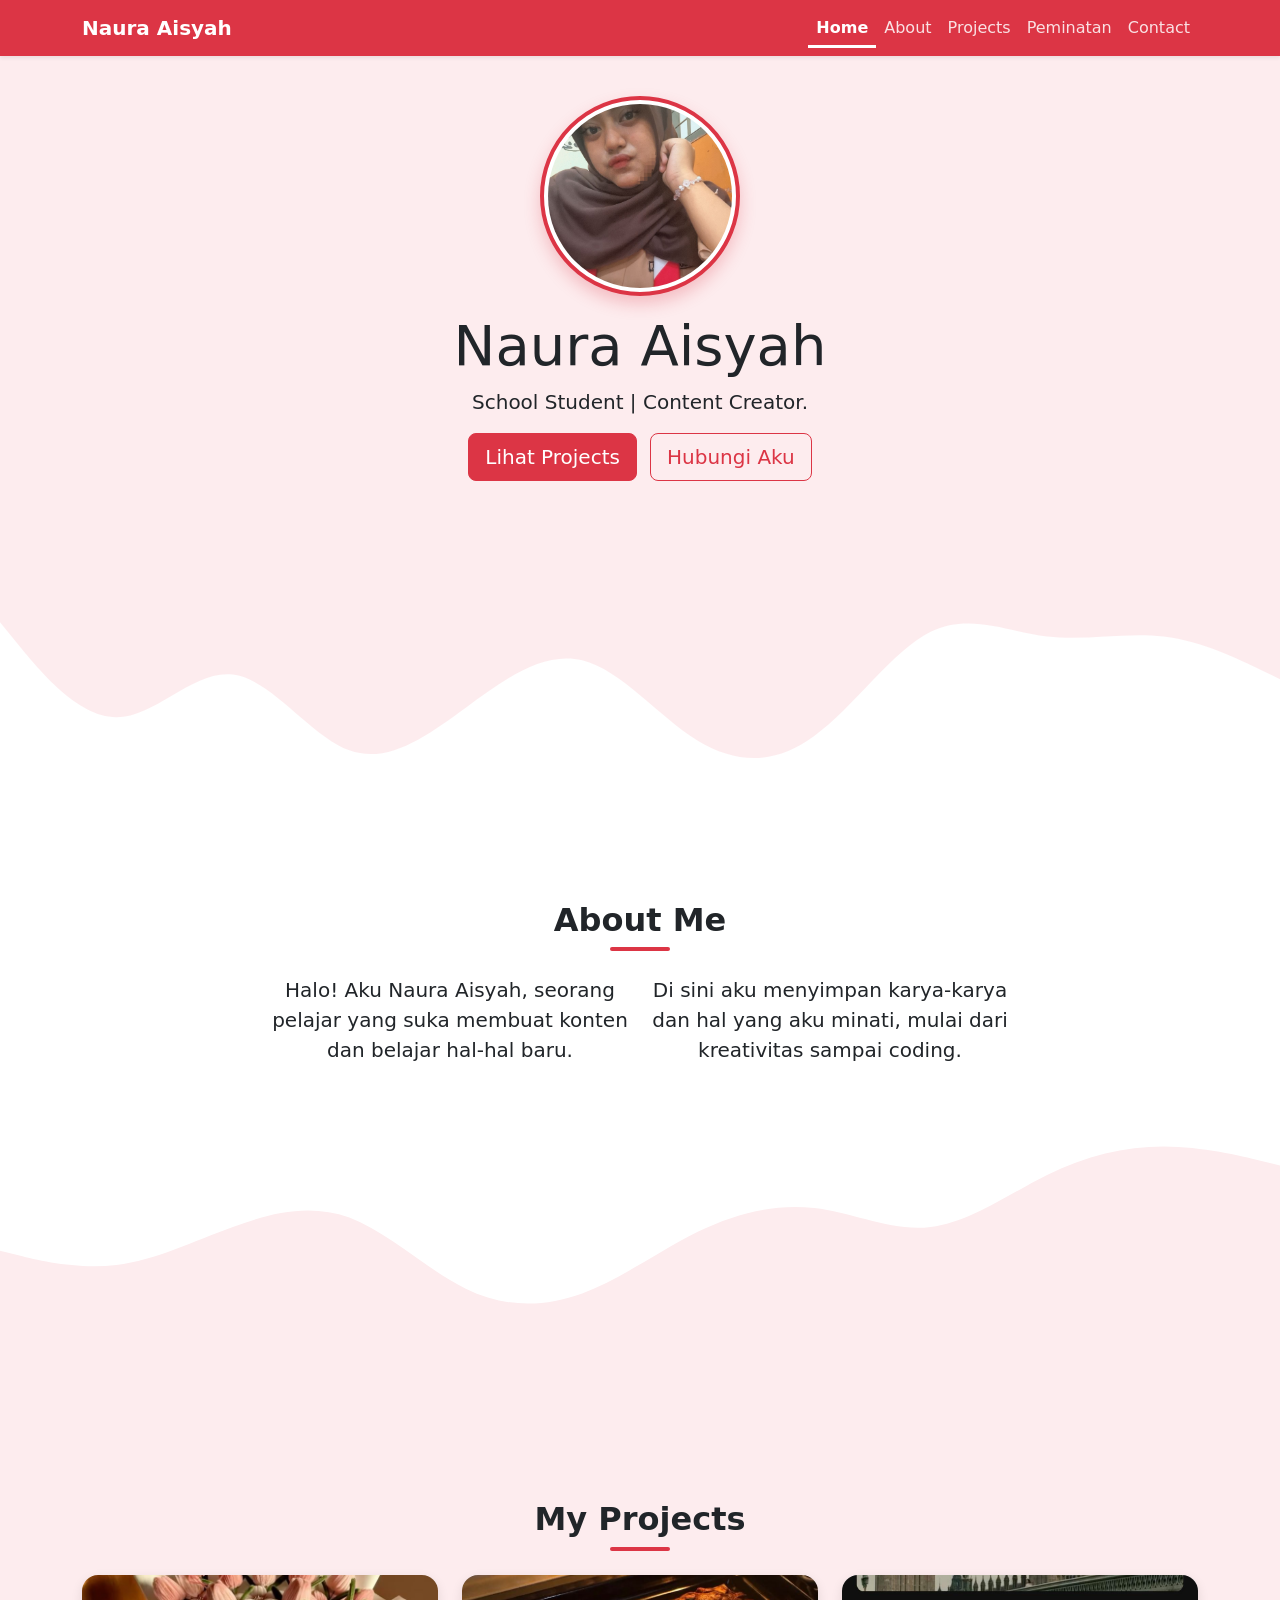
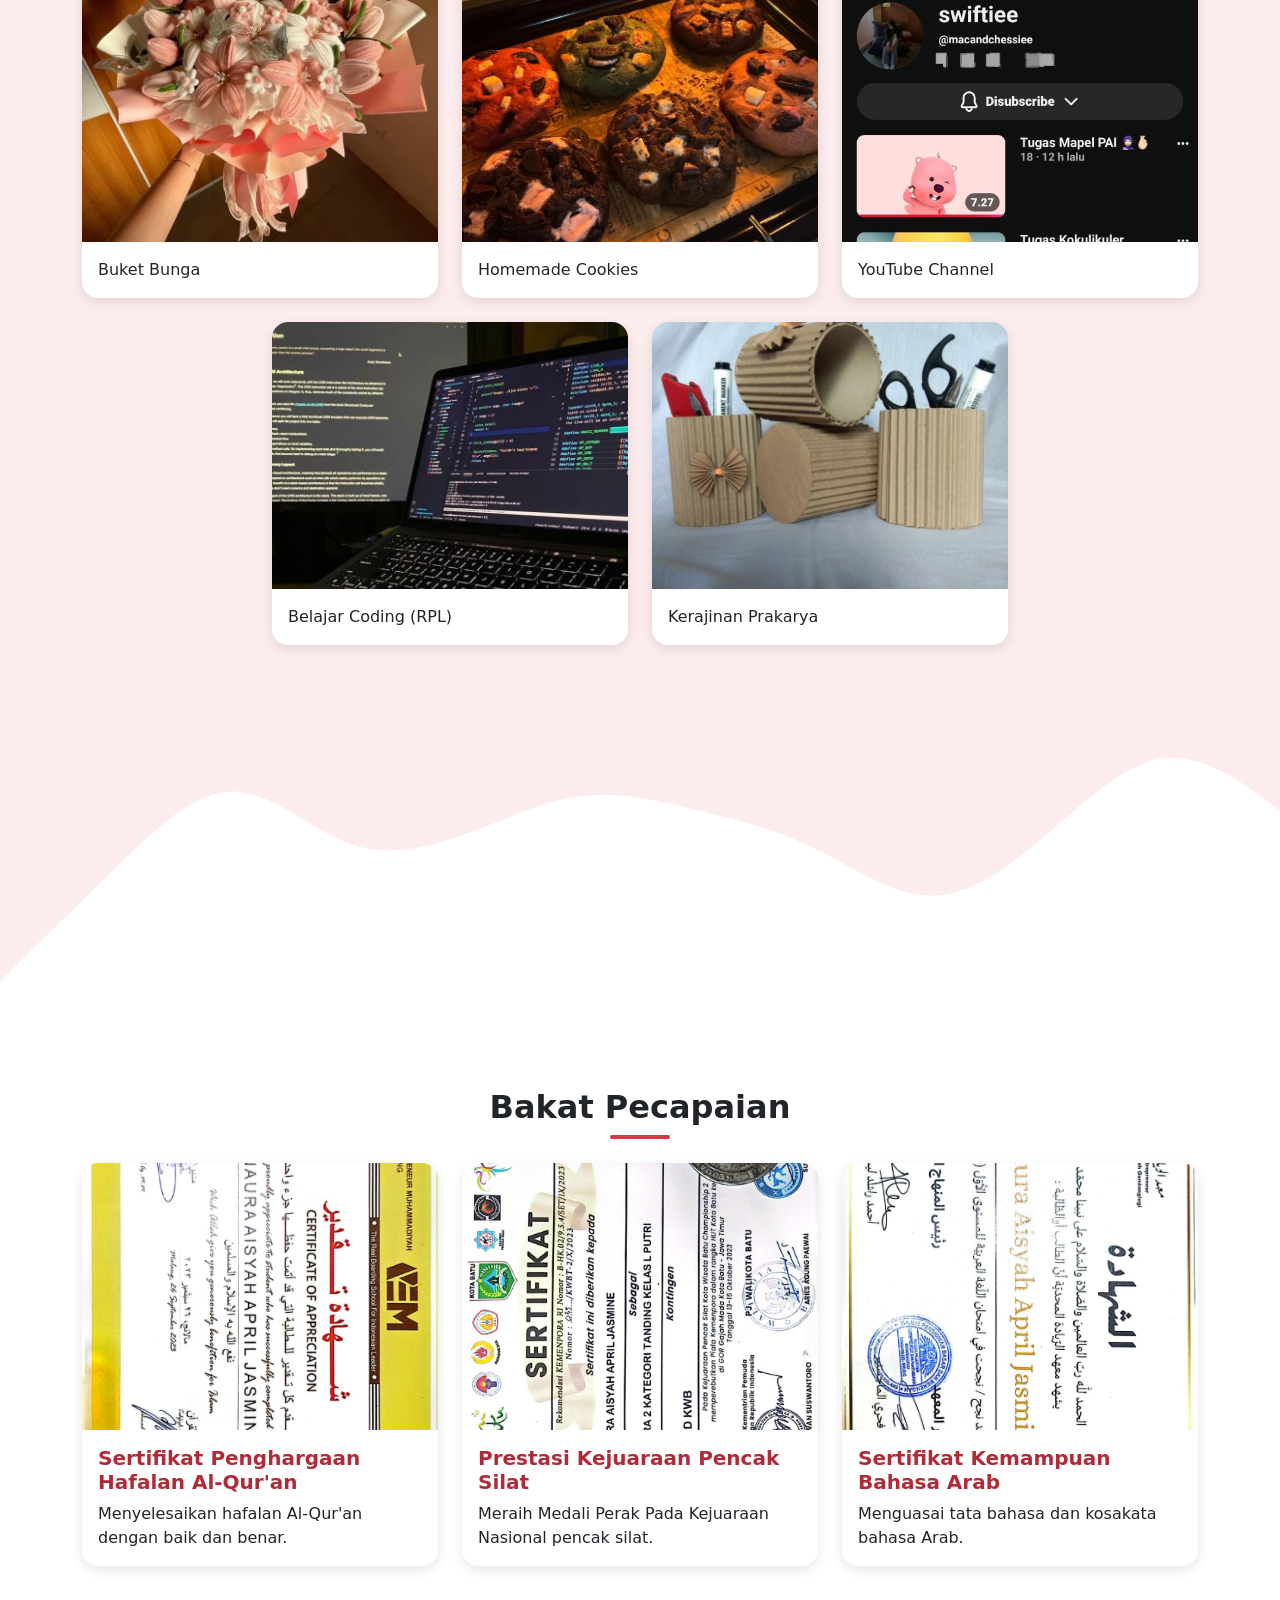
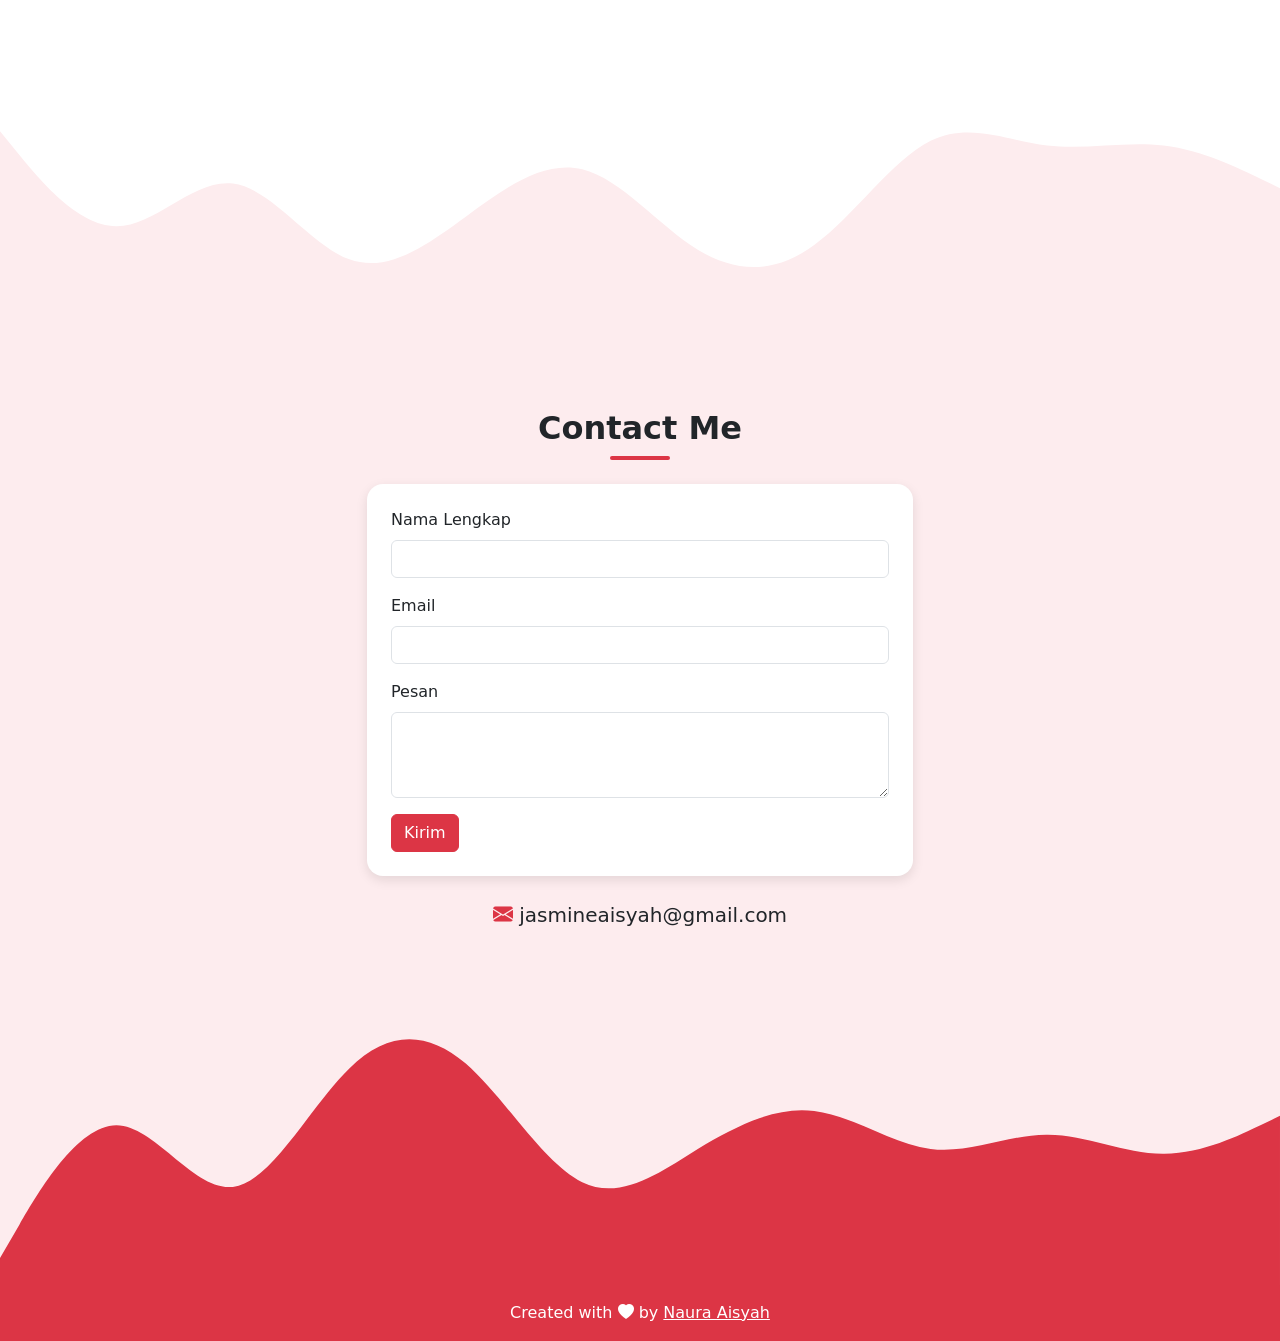
<file: index.html>
<!doctype html>
<html lang="en">
  <head>
    <!-- Required meta tags -->
    <meta charset="utf-8" />
    <meta name="viewport" content="width=device-width, initial-scale=1" />

    <!-- Bootstrap CSS -->
    <link href="https://cdn.jsdelivr.net/npm/bootstrap@5.0.2/dist/css/bootstrap.min.css" rel="stylesheet" integrity="sha384-EVSTQN3/azprG1Anm3QDgpJLIm9Nao0Yz1ztcQTwFspd3yD65VohhpuuCOmLASjC" crossorigin="anonymous" />

    <!-- Bootstrap Icons -->
    <link rel="stylesheet" href="https://cdn.jsdelivr.net/npm/bootstrap-icons@1.13.1/font/bootstrap-icons.min.css" />

    <!-- My CSS -->
    <link rel="stylesheet" href="style.css" />

    <title>My Portfolio | Naura Aisyah</title>
  </head>
  <body data-bs-spy="scroll" data-bs-target="#navbarNav" data-bs-offset="100">
    <!-- Navbar -->
    <nav class="navbar navbar-expand-lg navbar-dark bg-danger shadow-sm fixed-top">
      <div class="container">
        <a class="navbar-brand fw-bold" href="#home">Naura Aisyah</a>
        <button class="navbar-toggler" type="button" data-bs-toggle="collapse" data-bs-target="#navbarNav" aria-controls="navbarNav" aria-expanded="false" aria-label="Toggle navigation">
          <span class="navbar-toggler-icon"></span>
        </button>
        <div class="collapse navbar-collapse" id="navbarNav">
          <ul class="navbar-nav ms-auto">
            <li class="nav-item">
              <a class="nav-link" href="#home">Home</a>
            </li>
            <li class="nav-item">
              <a class="nav-link" href="#about">About</a>
            </li>
            <li class="nav-item">
              <a class="nav-link" href="#projects">Projects</a>
            </li>
            <li class="nav-item">
              <a class="nav-link" href="#peminatan">Peminatan</a>
            </li>
            <li class="nav-item">
              <a class="nav-link" href="#contact">Contact</a>
            </li>
          </ul>
        </div>
      </div>
    </nav>
    <!-- Akhir Navbar -->

    <!-- Jumbotron -->
    <section class="jumbotron text-center" id="home">
      <div class="container">
        <img src="img/nau.jpg.jpeg" alt="Naura Aisyah" class="rounded-circle img-thumbnail profile-img mb-3" />
        <h1 class="display-4">Naura Aisyah</h1>
        <p class="lead">School Student | Content Creator.</p>
        <a href="#projects" class="btn btn-danger btn-lg me-2">Lihat Projects</a>
        <a href="#contact" class="btn btn-outline-danger btn-lg">Hubungi Aku</a>
      </div>
      <svg class="wave" xmlns="http://www.w3.org/2000/svg" viewBox="0 0 1440 320">
        <path
          class="wave-white"
          d="M0,96L21.8,122.7C43.6,149,87,203,131,202.7C174.5,203,218,149,262,154.7C305.5,160,349,224,393,240C436.4,256,480,224,524,192C567.3,160,611,128,655,138.7C698.2,149,742,203,785,229.3C829.1,256,873,256,916,224C960,192,1004,128,1047,106.7C1090.9,85,1135,107,1178,112C1221.8,117,1265,107,1309,112C1352.7,117,1396,139,1418,149.3L1440,160L1440,320L0,320Z"
        ></path>
      </svg>
    </section>
    <!-- Akhir Jumbotron -->

    <!-- About -->
    <section id="about">
      <div class="container">
        <div class="row text-center">
          <div class="col">
            <h2 class="section-title">About Me</h2>
          </div>
        </div>
        <div class="row justify-content-center fs-5 text-center">
          <!-- GANTI teks di bawah ini dengan ceritamu sendiri -->
          <div class="col-md-4">
            <p>Halo! Aku Naura Aisyah, seorang pelajar yang suka membuat konten dan belajar hal-hal baru.</p>
          </div>
          <div class="col-md-4">
            <p>Di sini aku menyimpan karya-karya dan hal yang aku minati, mulai dari kreativitas sampai coding.</p>
          </div>
        </div>
      </div>
      <svg class="wave" xmlns="http://www.w3.org/2000/svg" viewBox="0 0 1440 320">
        <path
          class="wave-soft"
          d="M0,128L21.8,133.3C43.6,139,87,149,131,144C174.5,139,218,117,262,101.3C305.5,85,349,75,393,90.7C436.4,107,480,149,524,170.7C567.3,192,611,192,655,176C698.2,160,742,128,785,106.7C829.1,85,873,75,916,80C960,85,1004,107,1047,101.3C1090.9,96,1135,64,1178,42.7C1221.8,21,1265,11,1309,10.7C1352.7,11,1396,21,1418,26.7L1440,32L1440,320L0,320Z"
        ></path>
      </svg>
    </section>
    <!-- Akhir About -->

    <!-- Projects -->
    <section id="projects">
      <div class="container">
        <div class="row text-center">
          <div class="col">
            <h2 class="section-title">My Projects</h2>
          </div>
        </div>
        <div class="row justify-content-center">
          <div class="col-md-4 mb-4">
            <div class="card card-hover h-100">
              <img src="img/buket.jpg" class="card-img-top" alt="Project 1" />
              <div class="card-body">
                <p class="card-text">Buket Bunga</p>
              </div>
            </div>
          </div>
          <div class="col-md-4 mb-4">
            <div class="card card-hover h-100">
              <img src="img/cookieshomemade.jpg" class="card-img-top" alt="Project 2" />
              <div class="card-body">
                <p class="card-text">Homemade Cookies</p>
              </div>
            </div>
          </div>
          <!-- Project 3 masih memakai foto yang sama dengan Project 1, ganti src-nya dengan fotomu yang lain -->
          <div class="col-md-4 mb-4">
            <div class="card card-hover h-100">
              <img src="img/youtube.jpeg" class="card-img-top" alt="Project 3" />
              <div class="card-body">
                <p class="card-text">YouTube Channel</p>
              </div>
            </div>
          </div>
          <div class="col-md-4 mb-4">
            <div class="card card-hover h-100">
              <img src="img/rpl.jpg" class="card-img-top" alt="Project 4" />
              <div class="card-body">
                <p class="card-text">Belajar Coding (RPL)</p>
              </div>
            </div>
          </div>
          <div class="col-md-4 mb-4">
            <div class="card card-hover h-100">
              <img src="img/prakarya.jpg" class="card-img-top" alt="Project 5" />
              <div class="card-body">
                <p class="card-text">Kerajinan Prakarya</p>
              </div>
            </div>
          </div>
        </div>
      </div>
      <svg class="wave" xmlns="http://www.w3.org/2000/svg" viewBox="0 0 1440 320">
        <path
          class="wave-white"
          d="M0,288L21.8,266.7C43.6,245,87,203,131,160C174.5,117,218,75,262,74.7C305.5,75,349,117,393,133.3C436.4,149,480,139,524,122.7C567.3,107,611,85,655,80C698.2,75,742,85,785,96C829.1,107,873,117,916,138.7C960,160,1004,192,1047,192C1090.9,192,1135,160,1178,122.7C1221.8,85,1265,43,1309,37.3C1352.7,32,1396,64,1418,80L1440,96L1440,320L0,320Z"
        ></path>
      </svg>
    </section>
    <!-- Akhir Projects -->

    <!-- Bakat Pecapaian -->
    <section id="peminatan">
      <div class="container">
        <div class="row text-center">
          <div class="col">
            <h2 class="section-title">Bakat Pecapaian</h2>
          </div>
        </div>
        <div class="row justify-content-center">
          <div class="col-md-4 mb-4">
            <div class="card card-hover h-100">
              <img src="img/3 vol.jpeg" class="card-img-top" alt="Peminatan 1" />
              <div class="card-body">
                <h5 class="card-title">Sertifikat Penghargaan Hafalan Al-Qur'an</h5>
                <p class="card-text">Menyelesaikan hafalan Al-Qur'an dengan baik dan benar.</p>
              </div>
            </div>
          </div>
          <div class="col-md-4 mb-4">
            <div class="card card-hover h-100">
              <img src="img/ipsi.jpeg" class="card-img-top" alt="Peminatan 2" />
              <div class="card-body">
                <h5 class="card-title">Prestasi Kejuaraan Pencak Silat</h5>
                <p class="card-text">Meraih Medali Perak Pada Kejuaraan Nasional pencak silat.</p>
              </div>
            </div>
          </div>
          <div class="col-md-4 mb-4">
            <div class="card card-hover h-100">
              <img src="img/sukses bahasa arab.jpeg" class="card-img-top" alt="Peminatan 3" />
              <div class="card-body">
                <h5 class="card-title">Sertifikat Kemampuan Bahasa Arab</h5>
                <p class="card-text">Menguasai tata bahasa dan kosakata bahasa Arab.</p>
              </div>
            </div>
          </div>
        </div>
      </div>
      <svg class="wave" xmlns="http://www.w3.org/2000/svg" viewBox="0 0 1440 320">
        <path
          class="wave-soft"
          d="M0,96L21.8,122.7C43.6,149,87,203,131,202.7C174.5,203,218,149,262,154.7C305.5,160,349,224,393,240C436.4,256,480,224,524,192C567.3,160,611,128,655,138.7C698.2,149,742,203,785,229.3C829.1,256,873,256,916,224C960,192,1004,128,1047,106.7C1090.9,85,1135,107,1178,112C1221.8,117,1265,107,1309,112C1352.7,117,1396,139,1418,149.3L1440,160L1440,320L0,320Z"
        ></path>
      </svg>
    </section>
    <!-- Akhir Bakat pecapaian -->

    <!-- Contact -->
    <section id="contact">
      <div class="container">
        <div class="row text-center">
          <div class="col">
            <h2 class="section-title">Contact Me</h2>
          </div>
        </div>
        <div class="row justify-content-center">
          <div class="col-md-6">
            <div class="alert alert-success alert-dismissible fade show d-none my-alert" role="alert">
              <strong>Terimakasiih!</strong> Pesan Anda telah berhasil dikirim.
              <button type="button" class="btn-close" data-bs-dismiss="alert" aria-label="Close"></button>
            </div>

            <div class="card card-hover">
              <div class="card-body p-4">
                <form name="Naura-Contact-Form">
                  <div class="mb-3">
                    <label for="name" class="form-label">Nama Lengkap</label>
                    <input type="text" class="form-control" id="name" aria-describedby="name" name="nama" />
                  </div>
                  <div class="mb-3">
                    <label for="email" class="form-label">Email</label>
                    <input type="email" class="form-control" id="email" aria-describedby="email" name="email" />
                  </div>
                  <div class="mb-3">
                    <label for="pesan" class="form-label">Pesan</label>
                    <textarea class="form-control" id="pesan" rows="3" name="pesan"></textarea>
                  </div>

                  <button type="submit" class="btn btn-danger btn-kirim">Kirim</button>

                  <button class="btn btn-danger btn-loading d-none" type="button" disabled>
                    <span class="spinner-border spinner-border-sm" role="status" aria-hidden="true"></span>
                    Loading...
                  </button>
                </form>
              </div>
            </div>

            <p class="text-center fs-5 mt-4"><i class="bi bi-envelope-fill text-danger"></i> jasmineaisyah@gmail.com</p>
          </div>
        </div>
      </div>
      <svg class="wave" xmlns="http://www.w3.org/2000/svg" viewBox="0 0 1440 320">
        <path
          class="wave-brand"
          d="M0,288L21.8,250.7C43.6,213,87,139,131,138.7C174.5,139,218,213,262,208C305.5,203,349,117,393,74.7C436.4,32,480,32,524,69.3C567.3,107,611,181,655,202.7C698.2,224,742,192,785,165.3C829.1,139,873,117,916,122.7C960,128,1004,160,1047,165.3C1090.9,171,1135,149,1178,149.3C1221.8,149,1265,171,1309,170.7C1352.7,171,1396,149,1418,138.7L1440,128L1440,320L0,320Z"
        ></path>
      </svg>
    </section>
    <!-- Akhir Contact -->

    <!-- Footer -->
    <footer class="bg-danger text-white text-center py-3">
      <p>Created with <i class="bi-heart-fill text-white"></i> by <a href="https://www.instagram.com/nsyaaminee" class="text-white text-decoration-underline">Naura Aisyah</a></p>
    </footer>
    <!-- Akhir Footer -->

    <script src="https://cdn.jsdelivr.net/npm/bootstrap@5.0.2/dist/js/bootstrap.bundle.min.js" integrity="sha384-MrcW6ZMFYlzcLA8Nl+NtUVF0sA7MsXsP1UyJoMp4YLEuNSfAP+JcXn/tWtIaxVXM" crossorigin="anonymous"></script>
    <script>
      const scriptURL = 'https://script.google.com/macros/s/AKfycbzZNKEsq_uMpFs_AOkytcEBq5Vt9Nalfc55EVK-HiD2Vni_G8i6DcewoQg_b2f-eO-tUQ/exec';
      const form = document.forms['Naura-Contact-Form'];
      const btnKirim = document.querySelector('.btn-kirim');
      const btnLoading = document.querySelector('.btn-loading');
      const myAlert = document.querySelector('.my-alert');

      form.addEventListener('submit', (e) => {
        e.preventDefault();
        // ketika tombol submit diklik
        // tampilkan tombol loading, hilangkan tombol kirim
        btnLoading.classList.toggle('d-none');
        btnKirim.classList.toggle('d-none');
        fetch(scriptURL, { method: 'POST', body: new FormData(form) })
          .then((response) => response.json())
          .then((response) => {
            // tampilkan tombol kirim, hilangkan tombol loading
            btnLoading.classList.toggle('d-none');
            btnKirim.classList.toggle('d-none');
            // tampilkan alert
            myAlert.classList.toggle('d-none');
            // reset formnya
            form.reset();
            console.log('Success!', response);
          })
          .catch((error) => {
            // kalau gagal, kembalikan tombol kirim supaya bisa dicoba lagi
            btnLoading.classList.add('d-none');
            btnKirim.classList.remove('d-none');
            console.error('Error!', error.message);
          });
      });
    </script>
  </body>
</html>
</file>
<file: style.css>
/* =====================================================
   Portfolio Naura Aisyah
   Palet: Bootstrap "danger" (merah) + versi soft-nya.
   Mau ganti warna? Cukup ubah 3 variabel di bawah ini.
   ===================================================== */
:root {
  --brand: #dc3545;       /* Bootstrap danger */
  --brand-dark: #b02a37;  /* danger versi lebih gelap (hover) */
  --brand-soft: #fdecee;  /* danger versi sangat muda (background section) */
}

html {
  scroll-behavior: smooth;
}

body {
  position: relative; /* dibutuhkan scrollspy Bootstrap */
  color: #212529;
}

section {
  padding-top: 5rem; /* jarak supaya tidak ketutup navbar fixed-top */
}

section .container {
  padding-bottom: 1.5rem;
}

/* ---------- Navbar ---------- */
.navbar .nav-link {
  color: rgba(255, 255, 255, 0.85);
  font-weight: 500;
  transition: color 0.2s;
}

.navbar .nav-link:hover,
.navbar .nav-link:focus {
  color: #fff;
}

.navbar .nav-link.active {
  color: #fff;
  font-weight: 700;
  box-shadow: inset 0 -3px 0 #fff;
}

/* ---------- Jumbotron / Home ---------- */
.jumbotron {
  padding-top: 6rem;
  background-color: var(--brand-soft);
}

.profile-img {
  width: 200px;
  height: 200px;
  object-fit: cover; /* foto jadi bulat sempurna, tidak lonjong */
  border: 4px solid var(--brand);
  box-shadow: 0 0.5rem 1rem rgba(220, 53, 69, 0.25);
}

/* ---------- Judul section ---------- */
.section-title {
  font-weight: 700;
  margin-bottom: 1.5rem;
}

.section-title::after {
  content: "";
  display: block;
  width: 60px;
  height: 4px;
  background-color: var(--brand);
  border-radius: 2px;
  margin: 0.5rem auto 0;
}

/* ---------- Background tiap section ---------- */
#projects,
#contact {
  background-color: var(--brand-soft);
}

#about,
#peminatan {
  background-color: #fff;
}

/* ---------- Wave (pemisah antar section) ---------- */
.wave {
  display: block;
  width: 100%;
  height: auto;
  margin-top: 2rem;
  margin-bottom: -1px; /* hilangkan garis tipis antar section */
}

.wave-white { fill: #fff; }
.wave-soft  { fill: var(--brand-soft); }
.wave-brand { fill: var(--brand); }

/* ---------- Card (Projects & Peminatan) ---------- */
.card-hover {
  border: 0;
  border-radius: 1rem;
  overflow: hidden;
  box-shadow: 0 0.25rem 0.75rem rgba(0, 0, 0, 0.1);
  transition: transform 0.25s ease, box-shadow 0.25s ease;
}

.card-hover:hover {
  transform: translateY(-6px);
  box-shadow: 0 0.75rem 1.5rem rgba(220, 53, 69, 0.3);
}

.card-hover .card-img-top {
  aspect-ratio: 4 / 3;  /* semua foto ukurannya seragam */
  object-fit: cover;
}

.card-hover .card-title {
  font-weight: 600;
  color: var(--brand-dark);
}

/* ---------- Form Contact ---------- */
.form-control:focus {
  border-color: var(--brand);
  box-shadow: 0 0 0 0.25rem rgba(220, 53, 69, 0.25);
}

/* ---------- Footer ---------- */
footer p {
  margin-bottom: 0;
}
</file>
